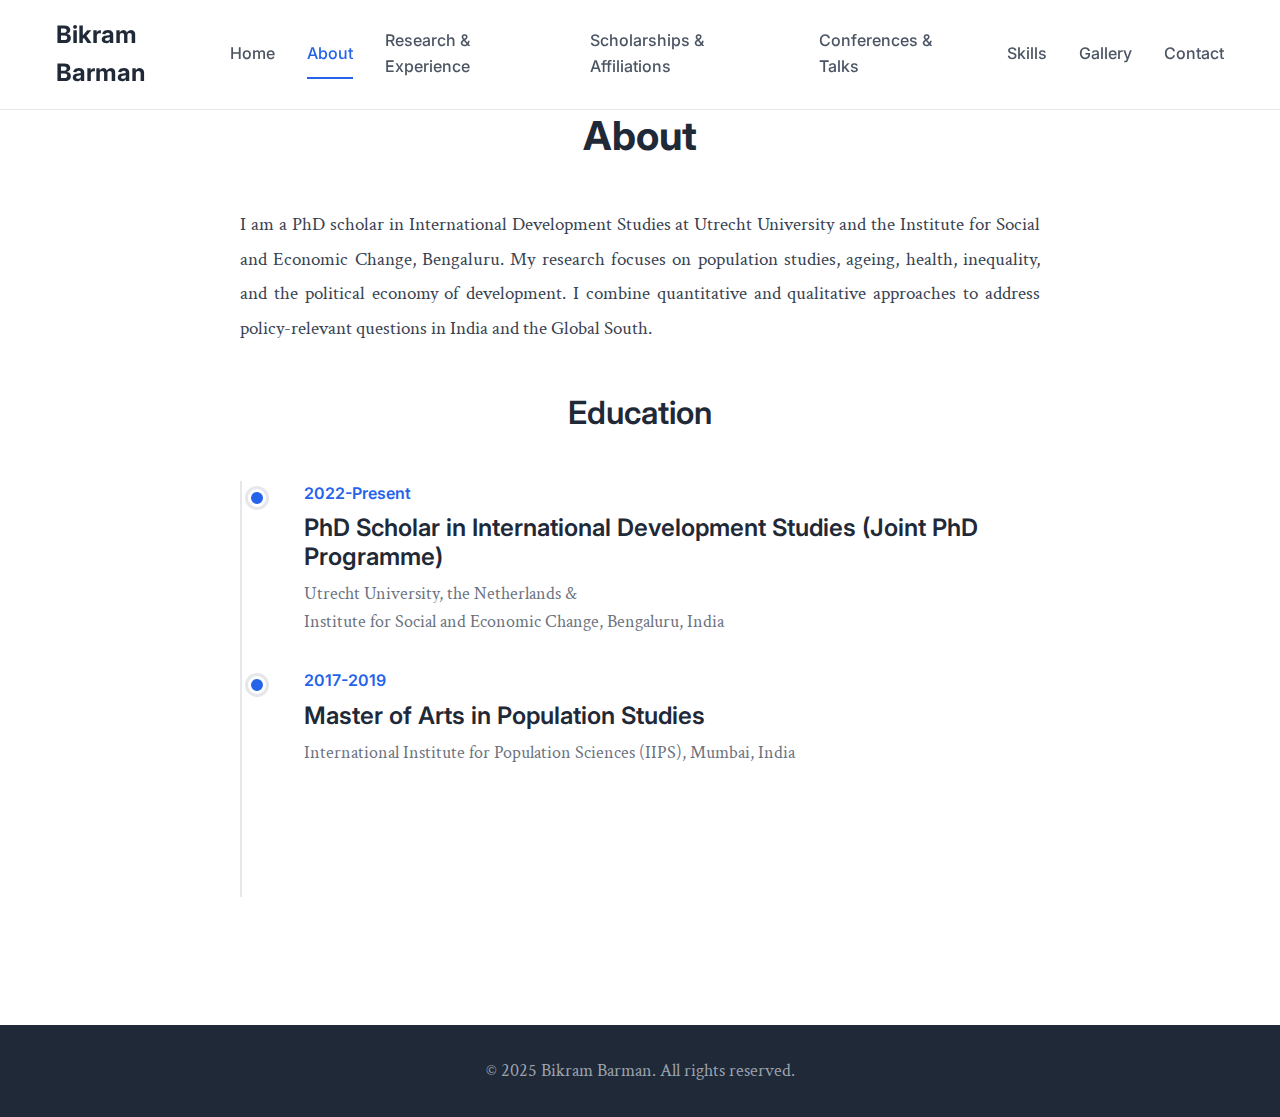
<file: about.html>
<!DOCTYPE html>
<html lang="en">
<head>
    <meta charset="UTF-8">
    <meta name="viewport" content="width=device-width, initial-scale=1.0">
    <title>About - Bikram Barman</title>
    <meta name="description" content="About Bikram Barman - PhD Scholar in International Development Studies">
    <link rel="stylesheet" href="assets/css/style.css">
    <link rel="preconnect" href="https://fonts.googleapis.com">
    <link rel="preconnect" href="https://fonts.gstatic.com" crossorigin>
    <link href="https://fonts.googleapis.com/css2?family=Inter:wght@300;400;500;600;700&family=Crimson+Text:ital,wght@0,400;0,600;1,400&display=swap" rel="stylesheet">
</head>
<body>
    <header class="header">
        <nav class="nav" role="navigation" aria-label="Main navigation">
            <div class="nav-container">
                <a href="index.html" class="nav-brand">Bikram Barman</a>
                <button class="nav-toggle" aria-label="Toggle navigation menu" aria-expanded="false">
                    <span></span>
                    <span></span>
                    <span></span>
                </button>
                <ul class="nav-menu">
                    <li><a href="index.html" class="nav-link">Home</a></li>
                    <li><a href="about.html" class="nav-link active" aria-current="page">About</a></li>
                    <li><a href="research.html" class="nav-link">Research & Experience</a></li>
                    <li><a href="scholarships.html" class="nav-link">Scholarships & Affiliations</a></li>
                    <li><a href="conferences.html" class="nav-link">Conferences & Talks</a></li>
                    <li><a href="skills.html" class="nav-link">Skills</a></li>
                    <li><a href="gallery.html" class="nav-link">Gallery</a></li>
                    <li><a href="contact.html" class="nav-link">Contact</a></li>
                </ul>
            </div>
        </nav>
    </header>

    <main class="main">
        <div class="container">
            <article class="content-page">
                <header class="page-header">
                    <h1 class="page-title">About</h1>
                </header>

                <section class="biography">
                    <p class="bio-text">I am a PhD scholar in International Development Studies at Utrecht University and the Institute for Social and Economic Change, Bengaluru. My research focuses on population studies, ageing, health, inequality, and the political economy of development. I combine quantitative and qualitative approaches to address policy-relevant questions in India and the Global South.</p>
                </section>

                <section class="education">
                    <h2 class="section-title">Education</h2>
                    <div class="timeline">
                        <div class="timeline-item">
                            <div class="timeline-date">2022-Present</div>
                            <div class="timeline-content">
                                <h3>PhD Scholar in International Development Studies (Joint PhD Programme)</h3>
                                <p>Utrecht University, the Netherlands &<br>
                                Institute for Social and Economic Change, Bengaluru, India</p>
                            </div>
                        </div>
                        
                        <div class="timeline-item">
                            <div class="timeline-date">2017-2019</div>
                            <div class="timeline-content">
                                <h3>Master of Arts in Population Studies</h3>
                                <p>International Institute for Population Sciences (IIPS), Mumbai, India</p>
                            </div>
                        </div>
                        
                        <div class="timeline-item">
                            <div class="timeline-date">2014-2017</div>
                            <div class="timeline-content">
                                <h3>Bachelor of Arts in Social Sciences</h3>
                                <p>Tata Institute of Social Sciences (TISS), Guwahati, India</p>
                            </div>
                        </div>
                    </div>
                </section>
            </article>
        </div>
    </main>

    <footer class="footer">
        <div class="container">
            <p>&copy; 2025 Bikram Barman. All rights reserved.</p>
        </div>
    </footer>

    <script src="assets/js/main.js"></script>
</body>
</html>
</file>
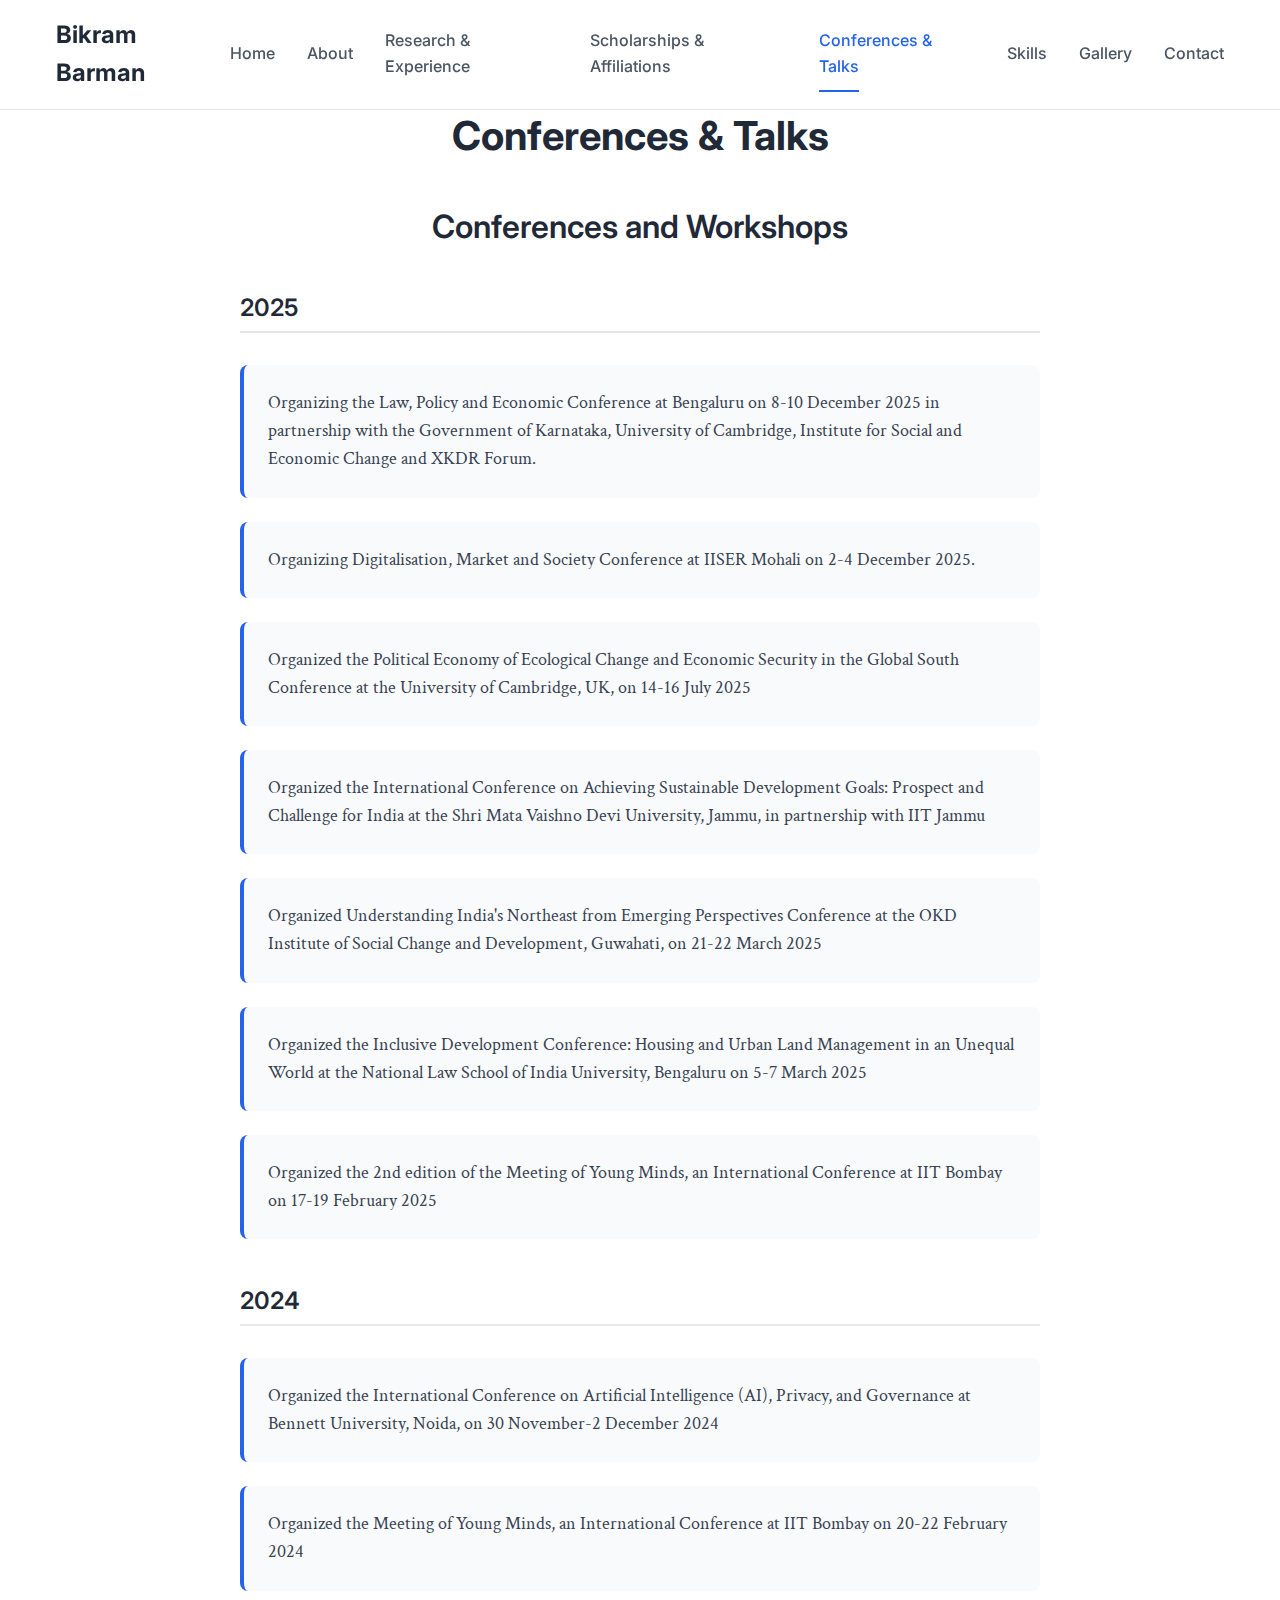
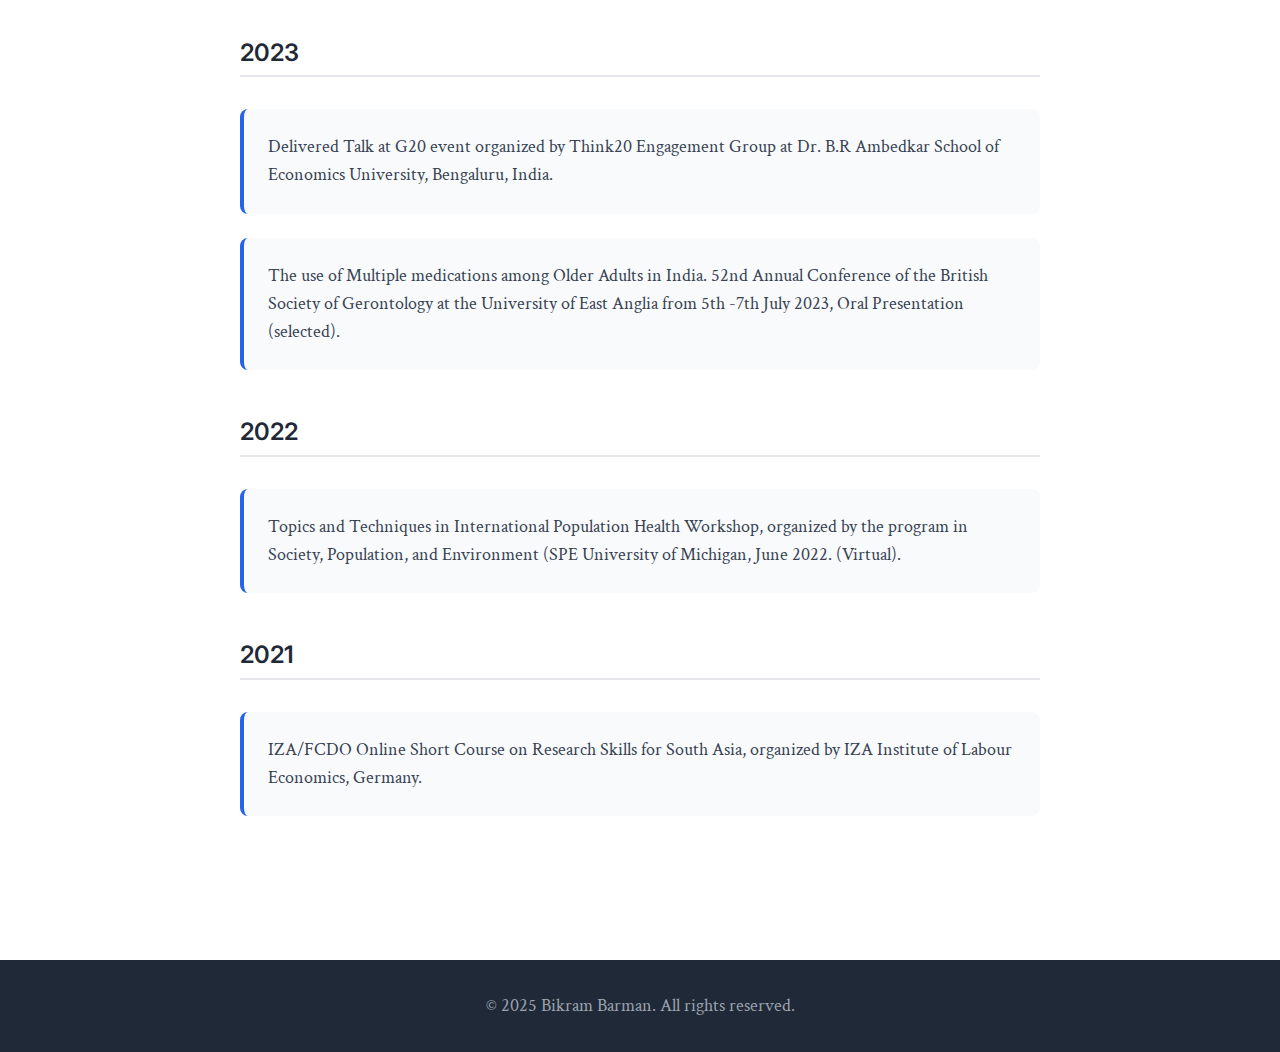
<file: conferences.html>
<!DOCTYPE html>
<html lang="en">
<head>
    <meta charset="UTF-8">
    <meta name="viewport" content="width=device-width, initial-scale=1.0">
    <title>Conferences & Talks - Bikram Barman</title>
    <meta name="description" content="Conferences and Workshops organized and attended by Bikram Barman">
    <link rel="stylesheet" href="assets/css/style.css">
    <link rel="preconnect" href="https://fonts.googleapis.com">
    <link rel="preconnect" href="https://fonts.gstatic.com" crossorigin>
    <link href="https://fonts.googleapis.com/css2?family=Inter:wght@300;400;500;600;700&family=Crimson+Text:ital,wght@0,400;0,600;1,400&display=swap" rel="stylesheet">
</head>
<body>
    <header class="header">
        <nav class="nav" role="navigation" aria-label="Main navigation">
            <div class="nav-container">
                <a href="index.html" class="nav-brand">Bikram Barman</a>
                <button class="nav-toggle" aria-label="Toggle navigation menu" aria-expanded="false">
                    <span></span>
                    <span></span>
                    <span></span>
                </button>
                <ul class="nav-menu">
                    <li><a href="index.html" class="nav-link">Home</a></li>
                    <li><a href="about.html" class="nav-link">About</a></li>
                    <li><a href="research.html" class="nav-link">Research & Experience</a></li>
                    <li><a href="scholarships.html" class="nav-link">Scholarships & Affiliations</a></li>
                    <li><a href="conferences.html" class="nav-link active" aria-current="page">Conferences & Talks</a></li>
                    <li><a href="skills.html" class="nav-link">Skills</a></li>
                    <li><a href="gallery.html" class="nav-link">Gallery</a></li>
                    <li><a href="contact.html" class="nav-link">Contact</a></li>
                </ul>
            </div>
        </nav>
    </header>

    <main class="main">
        <div class="container">
            <article class="content-page">
                <header class="page-header">
                    <h1 class="page-title">Conferences & Talks</h1>
                </header>

                <section class="conferences">
                    <h2 class="section-title">Conferences and Workshops</h2>
                    
                    <div class="year-section">
                        <h3 class="year-title">2025</h3>
                        <div class="conference-list">
                            <div class="conference-item">
                                <p>Organizing the Law, Policy and Economic Conference at Bengaluru on 8-10 December 2025 in partnership with the Government of Karnataka, University of Cambridge, Institute for Social and Economic Change and XKDR Forum.</p>
                            </div>
                            
                            <div class="conference-item">
                                <p>Organizing Digitalisation, Market and Society Conference at IISER Mohali on 2-4 December 2025.</p>
                            </div>
                            
                            <div class="conference-item">
                                <p>Organized the Political Economy of Ecological Change and Economic Security in the Global South Conference at the University of Cambridge, UK, on 14-16 July 2025</p>
                            </div>
                            
                            <div class="conference-item">
                                <p>Organized the International Conference on Achieving Sustainable Development Goals: Prospect and Challenge for India at the Shri Mata Vaishno Devi University, Jammu, in partnership with IIT Jammu</p>
                            </div>
                            
                            <div class="conference-item">
                                <p>Organized Understanding India's Northeast from Emerging Perspectives Conference at the OKD Institute of Social Change and Development, Guwahati, on 21-22 March 2025</p>
                            </div>
                            
                            <div class="conference-item">
                                <p>Organized the Inclusive Development Conference: Housing and Urban Land Management in an Unequal World at the National Law School of India University, Bengaluru on 5-7 March 2025</p>
                            </div>
                            
                            <div class="conference-item">
                                <p>Organized the 2nd edition of the Meeting of Young Minds, an International Conference at IIT Bombay on 17-19 February 2025</p>
                            </div>
                        </div>
                    </div>
                    
                    <div class="year-section">
                        <h3 class="year-title">2024</h3>
                        <div class="conference-list">
                            <div class="conference-item">
                                <p>Organized the International Conference on Artificial Intelligence (AI), Privacy, and Governance at Bennett University, Noida, on 30 November-2 December 2024</p>
                            </div>
                            
                            <div class="conference-item">
                                <p>Organized the Meeting of Young Minds, an International Conference at IIT Bombay on 20-22 February 2024</p>
                            </div>
                        </div>
                    </div>
                    
                    <div class="year-section">
                        <h3 class="year-title">2023</h3>
                        <div class="conference-list">
                            <div class="conference-item">
                                <p>Delivered Talk at G20 event organized by Think20 Engagement Group at Dr. B.R Ambedkar School of Economics University, Bengaluru, India.</p>
                            </div>
                            
                            <div class="conference-item">
                                <p>The use of Multiple medications among Older Adults in India. 52nd Annual Conference of the British Society of Gerontology at the University of East Anglia from 5th -7th July 2023, Oral Presentation (selected).</p>
                            </div>
                        </div>
                    </div>
                    
                    <div class="year-section">
                        <h3 class="year-title">2022</h3>
                        <div class="conference-list">
                            <div class="conference-item">
                                <p>Topics and Techniques in International Population Health Workshop, organized by the program in Society, Population, and Environment (SPE University of Michigan, June 2022. (Virtual).</p>
                            </div>
                        </div>
                    </div>
                    
                    <div class="year-section">
                        <h3 class="year-title">2021</h3>
                        <div class="conference-list">
                            <div class="conference-item">
                                <p>IZA/FCDO Online Short Course on Research Skills for South Asia, organized by IZA Institute of Labour Economics, Germany.</p>
                            </div>
                        </div>
                    </div>
                </section>
            </article>
        </div>
    </main>

    <footer class="footer">
        <div class="container">
            <p>&copy; 2025 Bikram Barman. All rights reserved.</p>
        </div>
    </footer>

    <script src="assets/js/main.js"></script>
</body>
</html>
</file>
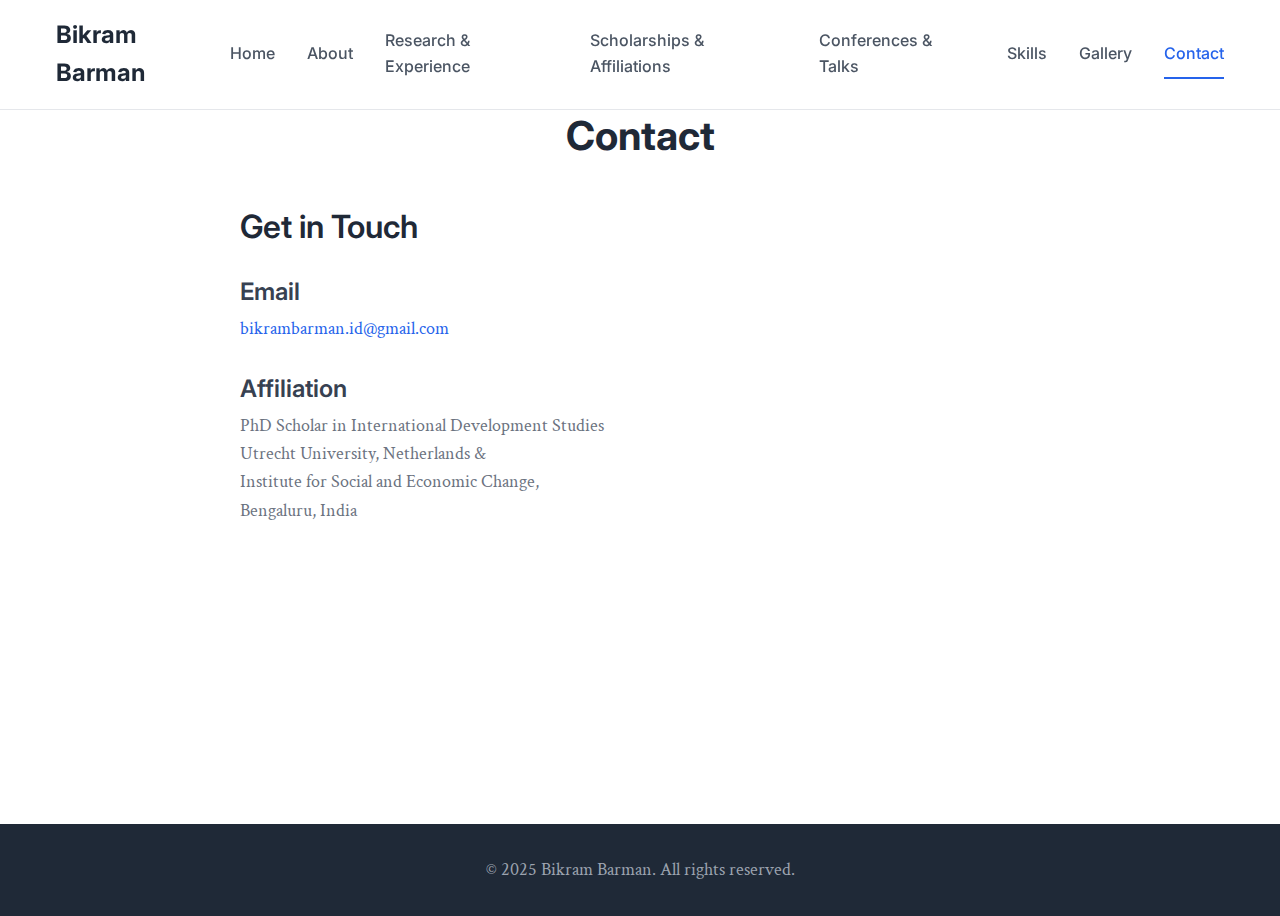
<file: contact.html>
<!DOCTYPE html>
<html lang="en">
<head>
    <meta charset="UTF-8">
    <meta name="viewport" content="width=device-width, initial-scale=1.0">
    <title>Contact - Bikram Barman</title>
    <meta name="description" content="Contact Bikram Barman - PhD Scholar in International Development Studies">
    <link rel="stylesheet" href="assets/css/style.css">
    <link rel="preconnect" href="https://fonts.googleapis.com">
    <link rel="preconnect" href="https://fonts.gstatic.com" crossorigin>
    <link href="https://fonts.googleapis.com/css2?family=Inter:wght@300;400;500;600;700&family=Crimson+Text:ital,wght@0,400;0,600;1,400&display=swap" rel="stylesheet">
</head>
<body>
    <header class="header">
        <nav class="nav" role="navigation" aria-label="Main navigation">
            <div class="nav-container">
                <a href="index.html" class="nav-brand">Bikram Barman</a>
                <button class="nav-toggle" aria-label="Toggle navigation menu" aria-expanded="false">
                    <span></span>
                    <span></span>
                    <span></span>
                </button>
                <ul class="nav-menu">
                    <li><a href="index.html" class="nav-link">Home</a></li>
                    <li><a href="about.html" class="nav-link">About</a></li>
                    <li><a href="research.html" class="nav-link">Research & Experience</a></li>
                    <li><a href="scholarships.html" class="nav-link">Scholarships & Affiliations</a></li>
                    <li><a href="conferences.html" class="nav-link">Conferences & Talks</a></li>
                    <li><a href="skills.html" class="nav-link">Skills</a></li>
                    <li><a href="gallery.html" class="nav-link">Gallery</a></li>
                    <li><a href="contact.html" class="nav-link active" aria-current="page">Contact</a></li>
                </ul>
            </div>
        </nav>
    </header>

    <main class="main">
        <div class="container">
            <article class="content-page">
                <header class="page-header">
                    <h1 class="page-title">Contact</h1>
                </header>

                <section class="contact-info">
                    <div class="contact-grid">
                        <div class="contact-details">
                            <h2>Get in Touch</h2>
                            <div class="contact-item">
                                <h3>Email</h3>
                                <p><a href="mailto:bikrambarman.id@gmail.com">bikrambarman.id@gmail.com</a></p>
                            </div>
                            
                            <div class="contact-item">
                                <h3>Affiliation</h3>
                                <p>PhD Scholar in International Development Studies<br>
                                Utrecht University, Netherlands &<br>
                                Institute for Social and Economic Change, Bengaluru, India</p>
                            </div>
                        </div>
                    </div>
                </section>
            </article>
        </div>
    </main>

    <footer class="footer">
        <div class="container">
            <p>&copy; 2025 Bikram Barman. All rights reserved.</p>
        </div>
    </footer>

    <script src="assets/js/main.js"></script>
    <script src="assets/js/contact.js"></script>
</body>
</html>
</file>
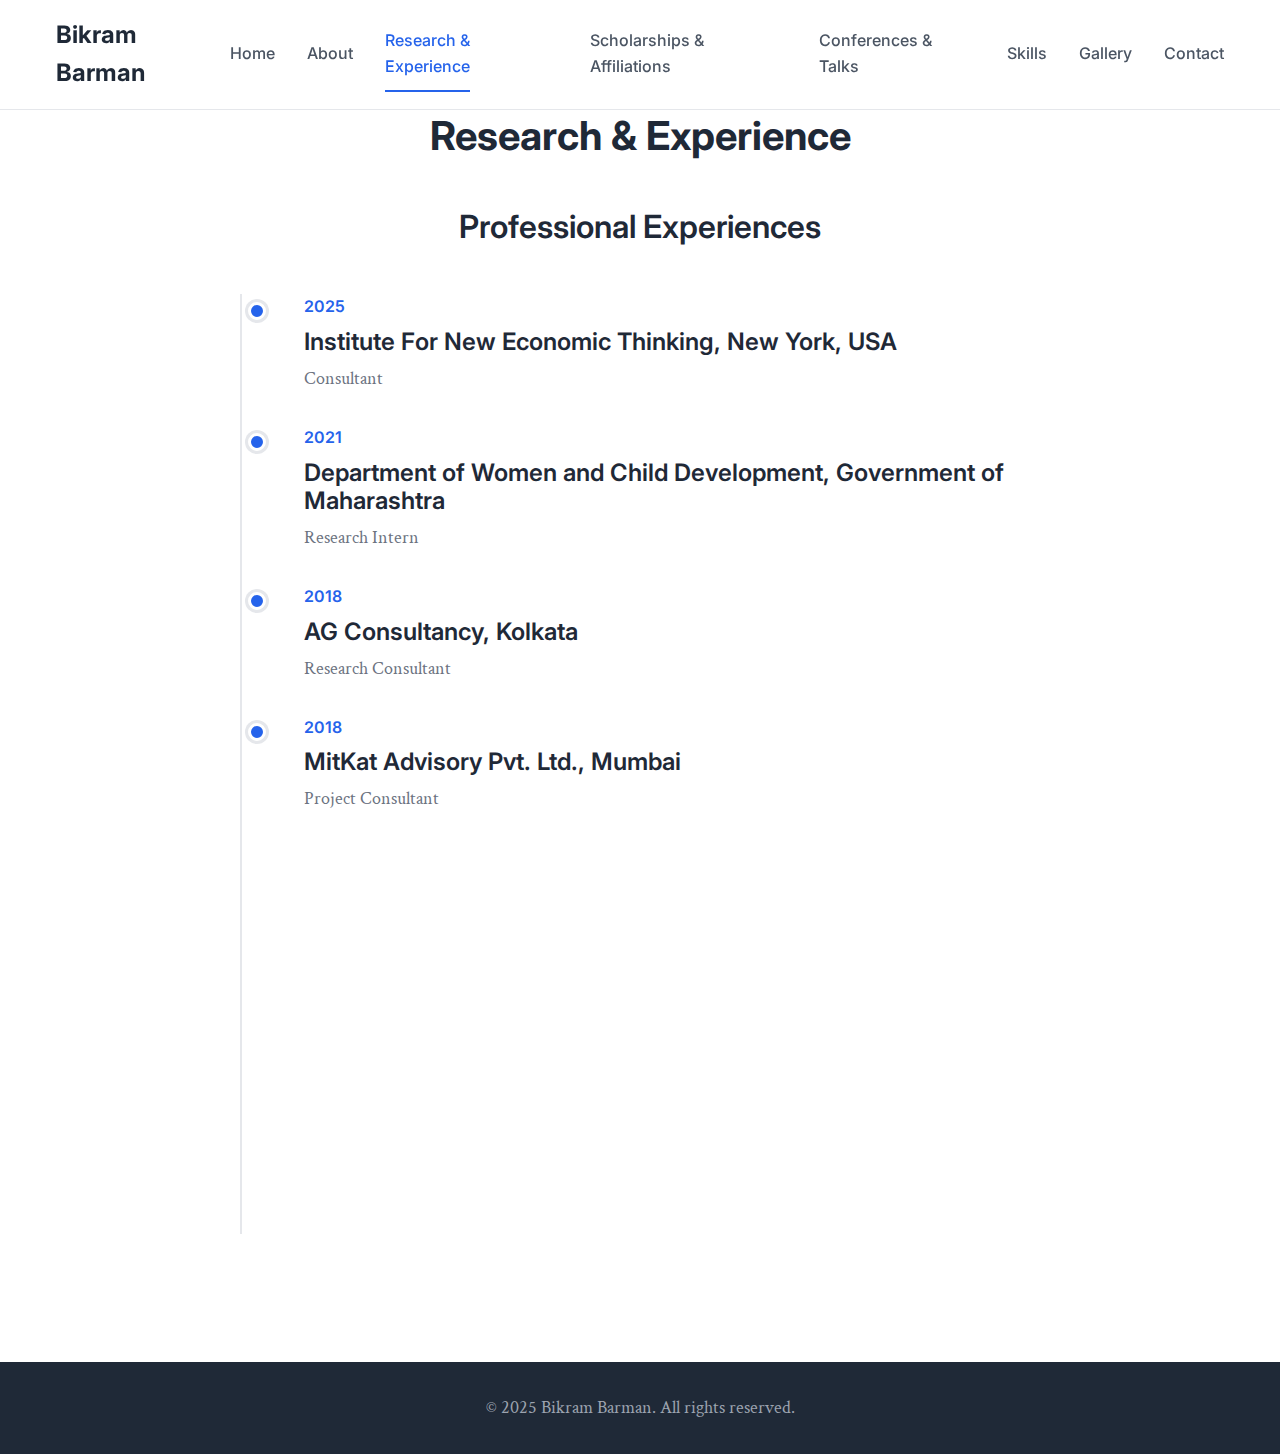
<file: research.html>
<!DOCTYPE html>
<html lang="en">
<head>
    <meta charset="UTF-8">
    <meta name="viewport" content="width=device-width, initial-scale=1.0">
    <title>Research & Experience - Bikram Barman</title>
    <meta name="description" content="Research and Professional Experience of Bikram Barman">
    <link rel="stylesheet" href="assets/css/style.css">
    <link rel="preconnect" href="https://fonts.googleapis.com">
    <link rel="preconnect" href="https://fonts.gstatic.com" crossorigin>
    <link href="https://fonts.googleapis.com/css2?family=Inter:wght@300;400;500;600;700&family=Crimson+Text:ital,wght@0,400;0,600;1,400&display=swap" rel="stylesheet">
</head>
<body>
    <header class="header">
        <nav class="nav" role="navigation" aria-label="Main navigation">
            <div class="nav-container">
                <a href="index.html" class="nav-brand">Bikram Barman</a>
                <button class="nav-toggle" aria-label="Toggle navigation menu" aria-expanded="false">
                    <span></span>
                    <span></span>
                    <span></span>
                </button>
                <ul class="nav-menu">
                    <li><a href="index.html" class="nav-link">Home</a></li>
                    <li><a href="about.html" class="nav-link">About</a></li>
                    <li><a href="research.html" class="nav-link active" aria-current="page">Research & Experience</a></li>
                    <li><a href="scholarships.html" class="nav-link">Scholarships & Affiliations</a></li>
                    <li><a href="conferences.html" class="nav-link">Conferences & Talks</a></li>
                    <li><a href="skills.html" class="nav-link">Skills</a></li>
                    <li><a href="gallery.html" class="nav-link">Gallery</a></li>
                    <li><a href="contact.html" class="nav-link">Contact</a></li>
                </ul>
            </div>
        </nav>
    </header>

    <main class="main">
        <div class="container">
            <article class="content-page">
                <header class="page-header">
                    <h1 class="page-title">Research & Experience</h1>
                </header>

                <section class="professional-experiences">
                    <h2 class="section-title">Professional Experiences</h2>
                    <div class="timeline">
                        <div class="timeline-item">
                            <div class="timeline-date">2025</div>
                            <div class="timeline-content">
                                <h3>Institute For New Economic Thinking, New York, USA</h3>
                                <p>Consultant</p>
                            </div>
                        </div>
                        
                        <div class="timeline-item">
                            <div class="timeline-date">2021</div>
                            <div class="timeline-content">
                                <h3>Department of Women and Child Development, Government of Maharashtra</h3>
                                <p>Research Intern</p>
                            </div>
                        </div>
                        
                        <div class="timeline-item">
                            <div class="timeline-date">2018</div>
                            <div class="timeline-content">
                                <h3>AG Consultancy, Kolkata</h3>
                                <p>Research Consultant</p>
                            </div>
                        </div>
                        
                        <div class="timeline-item">
                            <div class="timeline-date">2018</div>
                            <div class="timeline-content">
                                <h3>MitKat Advisory Pvt. Ltd., Mumbai</h3>
                                <p>Project Consultant</p>
                            </div>
                        </div>
                        
                        <div class="timeline-item">
                            <div class="timeline-date">2017</div>
                            <div class="timeline-content">
                                <h3>AG Consultancy, Kolkata</h3>
                                <p>Research Intern</p>
                            </div>
                        </div>
                        
                        <div class="timeline-item">
                            <div class="timeline-date">2016</div>
                            <div class="timeline-content">
                                <h3>Northeastern Development Finance Corporation Ltd. (NEDFi), Guwahati</h3>
                                <p>Field Investigator</p>
                            </div>
                        </div>
                        
                        <div class="timeline-item">
                            <div class="timeline-date">2016</div>
                            <div class="timeline-content">
                                <h3>South Asian Forum for Environment (SAFE), Kolkata</h3>
                                <p>Research Intern</p>
                            </div>
                        </div>
                    </div>
                </section>
            </article>
        </div>
    </main>

    <footer class="footer">
        <div class="container">
            <p>&copy; 2025 Bikram Barman. All rights reserved.</p>
        </div>
    </footer>

    <script src="assets/js/main.js"></script>
</body>
</html>
</file>
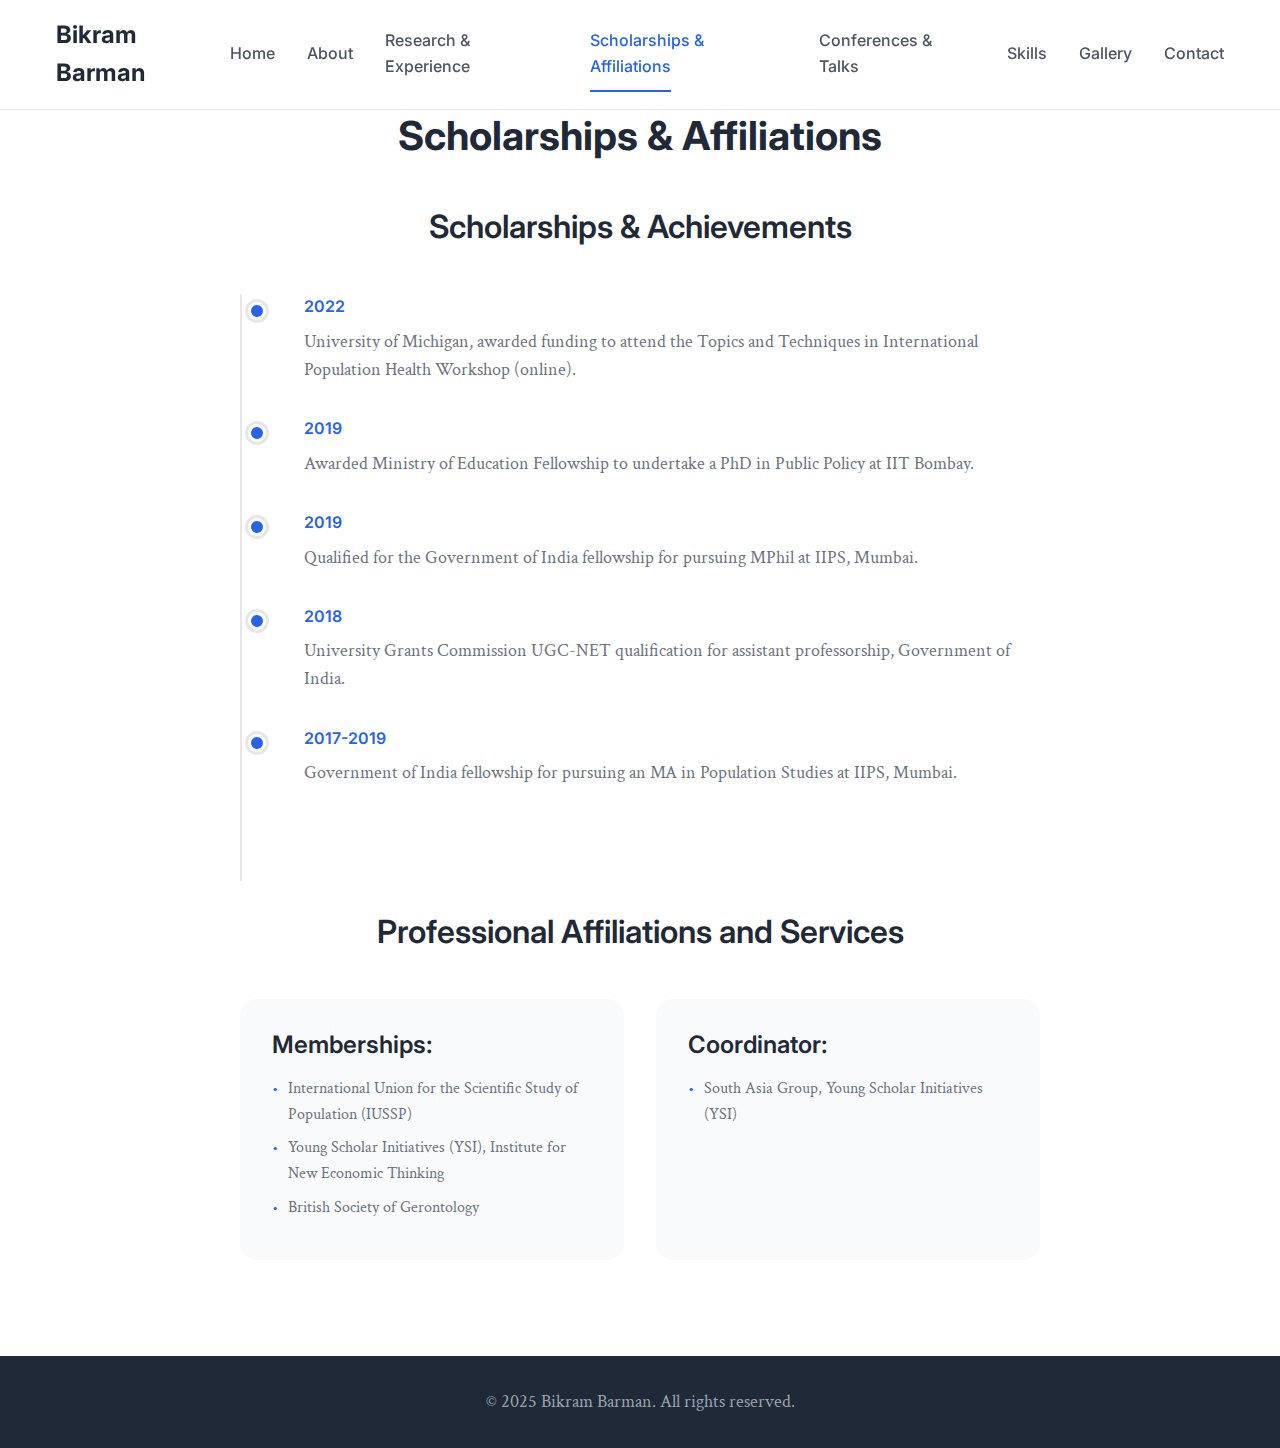
<file: scholarships.html>
<!DOCTYPE html>
<html lang="en">
<head>
    <meta charset="UTF-8">
    <meta name="viewport" content="width=device-width, initial-scale=1.0">
    <title>Scholarships & Affiliations - Bikram Barman</title>
    <meta name="description" content="Scholarships, Achievements, and Professional Affiliations of Bikram Barman">
    <link rel="stylesheet" href="assets/css/style.css">
    <link rel="preconnect" href="https://fonts.googleapis.com">
    <link rel="preconnect" href="https://fonts.gstatic.com" crossorigin>
    <link href="https://fonts.googleapis.com/css2?family=Inter:wght@300;400;500;600;700&family=Crimson+Text:ital,wght@0,400;0,600;1,400&display=swap" rel="stylesheet">
</head>
<body>
    <header class="header">
        <nav class="nav" role="navigation" aria-label="Main navigation">
            <div class="nav-container">
                <a href="index.html" class="nav-brand">Bikram Barman</a>
                <button class="nav-toggle" aria-label="Toggle navigation menu" aria-expanded="false">
                    <span></span>
                    <span></span>
                    <span></span>
                </button>
                <ul class="nav-menu">
                    <li><a href="index.html" class="nav-link">Home</a></li>
                    <li><a href="about.html" class="nav-link">About</a></li>
                    <li><a href="research.html" class="nav-link">Research & Experience</a></li>
                    <li><a href="scholarships.html" class="nav-link active" aria-current="page">Scholarships & Affiliations</a></li>
                    <li><a href="conferences.html" class="nav-link">Conferences & Talks</a></li>
                    <li><a href="skills.html" class="nav-link">Skills</a></li>
                    <li><a href="gallery.html" class="nav-link">Gallery</a></li>
                    <li><a href="contact.html" class="nav-link">Contact</a></li>
                </ul>
            </div>
        </nav>
    </header>

    <main class="main">
        <div class="container">
            <article class="content-page">
                <header class="page-header">
                    <h1 class="page-title">Scholarships & Affiliations</h1>
                </header>

                <section class="scholarships">
                    <h2 class="section-title">Scholarships & Achievements</h2>
                    <div class="timeline">
                        <div class="timeline-item">
                            <div class="timeline-date">2022</div>
                            <div class="timeline-content">
                                <p>University of Michigan, awarded funding to attend the Topics and Techniques in International Population Health Workshop (online).</p>
                            </div>
                        </div>
                        
                        <div class="timeline-item">
                            <div class="timeline-date">2019</div>
                            <div class="timeline-content">
                                <p>Awarded Ministry of Education Fellowship to undertake a PhD in Public Policy at IIT Bombay.</p>
                            </div>
                        </div>
                        
                        <div class="timeline-item">
                            <div class="timeline-date">2019</div>
                            <div class="timeline-content">
                                <p>Qualified for the Government of India fellowship for pursuing MPhil at IIPS, Mumbai.</p>
                            </div>
                        </div>
                        
                        <div class="timeline-item">
                            <div class="timeline-date">2018</div>
                            <div class="timeline-content">
                                <p>University Grants Commission UGC-NET qualification for assistant professorship, Government of India.</p>
                            </div>
                        </div>
                        
                        <div class="timeline-item">
                            <div class="timeline-date">2017-2019</div>
                            <div class="timeline-content">
                                <p>Government of India fellowship for pursuing an MA in Population Studies at IIPS, Mumbai.</p>
                            </div>
                        </div>
                        
                        <div class="timeline-item">
                            <div class="timeline-date">2014-2017</div>
                            <div class="timeline-content">
                                <p>Government of India Post Matric Scholarship for pursuing BA in Social Sciences at TISS, Guwahati.</p>
                            </div>
                        </div>
                    </div>
                </section>

                <section class="affiliations">
                    <h2 class="section-title">Professional Affiliations and Services</h2>
                    
                    <div class="affiliations-grid">
                        <div class="affiliation-category">
                            <h3>Memberships:</h3>
                            <ul>
                                <li>International Union for the Scientific Study of Population (IUSSP)</li>
                                <li>Young Scholar Initiatives (YSI), Institute for New Economic Thinking</li>
                                <li>British Society of Gerontology</li>
                            </ul>
                        </div>
                        
                        <div class="affiliation-category">
                            <h3>Coordinator:</h3>
                            <ul>
                                <li>South Asia Group, Young Scholar Initiatives (YSI)</li>
                            </ul>
                        </div>
                    </div>
                </section>
            </article>
        </div>
    </main>

    <footer class="footer">
        <div class="container">
            <p>&copy; 2025 Bikram Barman. All rights reserved.</p>
        </div>
    </footer>

    <script src="assets/js/main.js"></script>
</body>
</html>
</file>
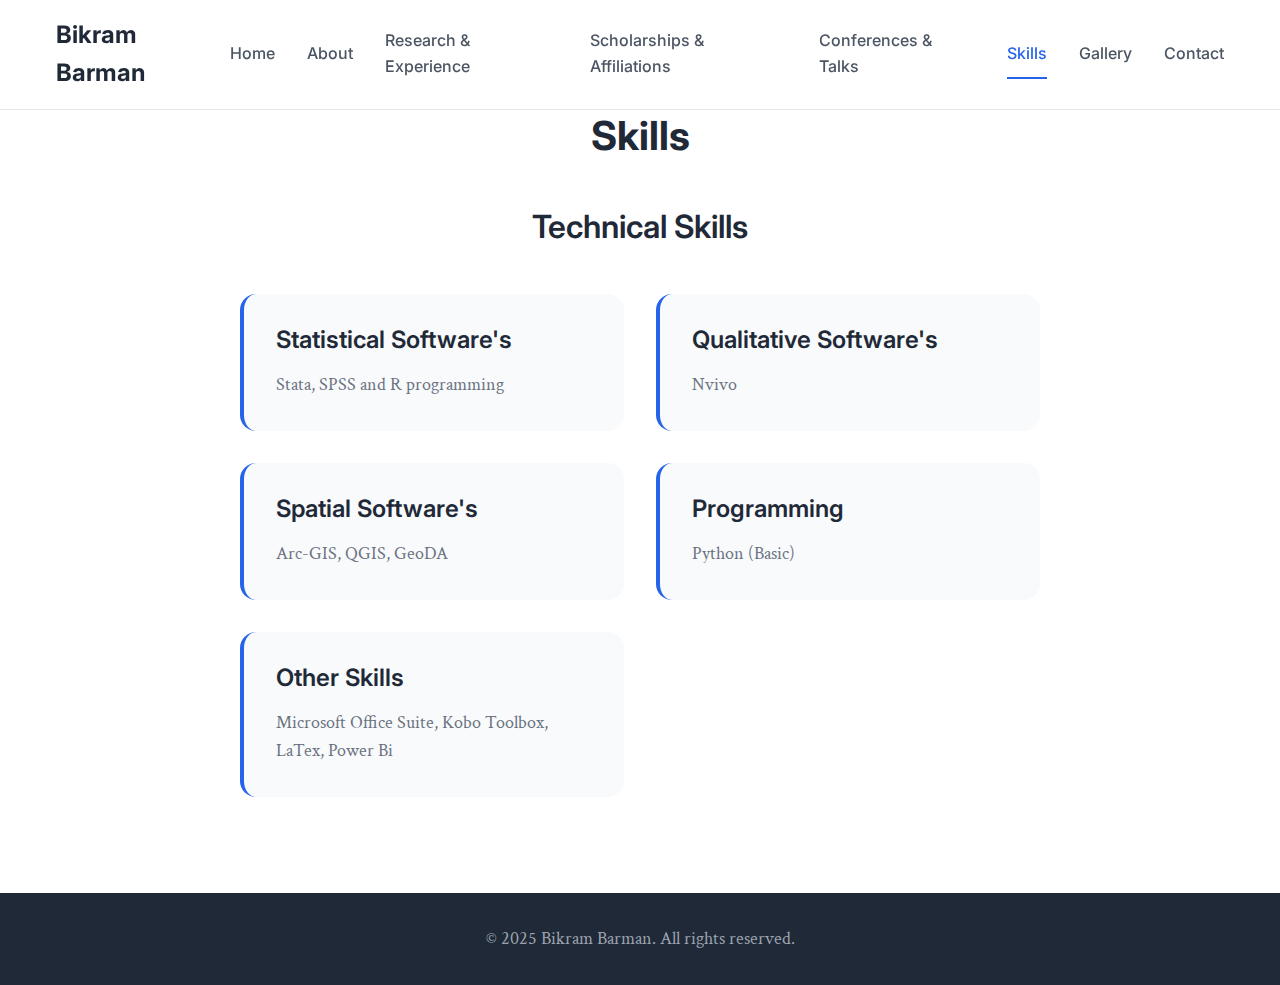
<file: skills.html>
<!DOCTYPE html>
<html lang="en">
<head>
    <meta charset="UTF-8">
    <meta name="viewport" content="width=device-width, initial-scale=1.0">
    <title>Skills - Bikram Barman</title>
    <meta name="description" content="Technical Skills and Software Expertise of Bikram Barman">
    <link rel="stylesheet" href="assets/css/style.css">
    <link rel="preconnect" href="https://fonts.googleapis.com">
    <link rel="preconnect" href="https://fonts.gstatic.com" crossorigin>
    <link href="https://fonts.googleapis.com/css2?family=Inter:wght@300;400;500;600;700&family=Crimson+Text:ital,wght@0,400;0,600;1,400&display=swap" rel="stylesheet">
</head>
<body>
    <header class="header">
        <nav class="nav" role="navigation" aria-label="Main navigation">
            <div class="nav-container">
                <a href="index.html" class="nav-brand">Bikram Barman</a>
                <button class="nav-toggle" aria-label="Toggle navigation menu" aria-expanded="false">
                    <span></span>
                    <span></span>
                    <span></span>
                </button>
                <ul class="nav-menu">
                    <li><a href="index.html" class="nav-link">Home</a></li>
                    <li><a href="about.html" class="nav-link">About</a></li>
                    <li><a href="research.html" class="nav-link">Research & Experience</a></li>
                    <li><a href="scholarships.html" class="nav-link">Scholarships & Affiliations</a></li>
                    <li><a href="conferences.html" class="nav-link">Conferences & Talks</a></li>
                    <li><a href="skills.html" class="nav-link active" aria-current="page">Skills</a></li>
                    <li><a href="gallery.html" class="nav-link">Gallery</a></li>
                    <li><a href="contact.html" class="nav-link">Contact</a></li>
                </ul>
            </div>
        </nav>
    </header>

    <main class="main">
        <div class="container">
            <article class="content-page">
                <header class="page-header">
                    <h1 class="page-title">Skills</h1>
                </header>

                <section class="technical-skills">
                    <h2 class="section-title">Technical Skills</h2>
                    
                    <div class="skills-grid">
                        <div class="skill-category">
                            <h3>Statistical Software's</h3>
                            <p>Stata, SPSS and R programming</p>
                        </div>
                        
                        <div class="skill-category">
                            <h3>Qualitative Software's</h3>
                            <p>Nvivo</p>
                        </div>
                        
                        <div class="skill-category">
                            <h3>Spatial Software's</h3>
                            <p>Arc-GIS, QGIS, GeoDA</p>
                        </div>
                        
                        <div class="skill-category">
                            <h3>Programming</h3>
                            <p>Python (Basic)</p>
                        </div>
                        
                        <div class="skill-category">
                            <h3>Other Skills</h3>
                            <p>Microsoft Office Suite, Kobo Toolbox, LaTex, Power Bi</p>
                        </div>
                    </div>
                </section>
            </article>
        </div>
    </main>

    <footer class="footer">
        <div class="container">
            <p>&copy; 2025 Bikram Barman. All rights reserved.</p>
        </div>
    </footer>

    <script src="assets/js/main.js"></script>
</body>
</html>
</file>
<file: assets/css/style.css>
/* Reset and Base Styles */
* {
    margin: 0;
    padding: 0;
    box-sizing: border-box;
}

html {
    font-size: 16px;
    scroll-behavior: smooth;
}

body {
    font-family: 'Crimson Text', serif;
    line-height: 1.6;
    color: #333;
    background-color: #fff;
}

/* Typography */
h1, h2, h3, h4, h5, h6 {
    font-family: 'Inter', sans-serif;
    font-weight: 600;
    line-height: 1.2;
    margin-bottom: 1rem;
}

h1 {
    font-size: 2.5rem;
    font-weight: 700;
}

h2 {
    font-size: 2rem;
}

h3 {
    font-size: 1.5rem;
}

p {
    margin-bottom: 1rem;
    font-size: 1.1rem;
}

a {
    color: #2563eb;
    text-decoration: none;
    transition: color 0.3s ease;
}

a:hover {
    color: #1d4ed8;
    text-decoration: underline;
}

/* Layout */
.container {
    max-width: 1200px;
    margin: 0 auto;
    padding: 0 1rem;
}

.main {
    min-height: calc(100vh - 140px);
    padding-top: 80px;
}

/* Header and Navigation */
.header {
    position: fixed;
    top: 0;
    left: 0;
    right: 0;
    background: rgba(255, 255, 255, 0.95);
    backdrop-filter: blur(10px);
    border-bottom: 1px solid #e5e7eb;
    z-index: 1000;
}

.nav {
    padding: 1rem 0;
}

.nav-container {
    display: flex;
    justify-content: space-between;
    align-items: center;
    max-width: 1200px;
    margin: 0 auto;
    padding: 0 1rem;
}

.nav-brand {
    font-family: 'Inter', sans-serif;
    font-size: 1.5rem;
    font-weight: 700;
    color: #1f2937;
    text-decoration: none;
}

.nav-brand:hover {
    color: #2563eb;
    text-decoration: none;
}

.nav-menu {
    display: flex;
    list-style: none;
    gap: 2rem;
    align-items: center;
}

.nav-link {
    font-family: 'Inter', sans-serif;
    font-weight: 500;
    color: #4b5563;
    text-decoration: none;
    padding: 0.5rem 0;
    transition: color 0.3s ease;
    position: relative;
}

.nav-link:hover,
.nav-link.active {
    color: #2563eb;
    text-decoration: none;
}

.nav-link.active::after {
    content: '';
    position: absolute;
    bottom: -0.5rem;
    left: 0;
    right: 0;
    height: 2px;
    background: #2563eb;
}

.nav-toggle {
    display: none;
    flex-direction: column;
    background: none;
    border: none;
    cursor: pointer;
    padding: 0.5rem;
}

.nav-toggle span {
    width: 25px;
    height: 3px;
    background: #4b5563;
    margin: 3px 0;
    transition: 0.3s;
}

/* Hero Section */
.hero {
    padding: 4rem 0;
    background: linear-gradient(135deg, #f8fafc 0%, #e2e8f0 100%);
}

.hero-content {
    display: grid;
    grid-template-columns: 2fr 1fr;
    gap: 3rem;
    align-items: center;
}

.hero-title {
    font-size: 3rem;
    color: #1f2937;
    margin-bottom: 0.5rem;
}

.hero-tagline {
    font-size: 1.25rem;
    color: #6b7280;
    margin-bottom: 0.5rem;
}

.hero-location {
    font-size: 1rem;
    color: #9ca3af;
    margin-bottom: 1rem;
}

.hero-email {
    font-size: 1.1rem;
    margin-bottom: 2rem;
}

.hero-email a {
    color: #2563eb;
    font-weight: 500;
}

.hero-actions {
    display: flex;
    gap: 1rem;
    flex-wrap: wrap;
}

.hero-image {
    text-align: center;
}

.profile-img {
    width: 250px;
    height: 250px;
    border-radius: 50%;
    object-fit: cover;
    border: 4px solid #fff;
    box-shadow: 0 10px 25px rgba(0, 0, 0, 0.1);
}

/* Buttons */
.btn {
    display: inline-block;
    padding: 0.75rem 1.5rem;
    border-radius: 0.5rem;
    font-family: 'Inter', sans-serif;
    font-weight: 500;
    text-decoration: none;
    transition: all 0.3s ease;
    border: none;
    cursor: pointer;
    font-size: 1rem;
}

.btn-primary {
    background: #2563eb;
    color: white;
}

.btn-primary:hover {
    background: #1d4ed8;
    text-decoration: none;
    transform: translateY(-2px);
    box-shadow: 0 4px 12px rgba(37, 99, 235, 0.3);
}

.btn-secondary {
    background: transparent;
    color: #2563eb;
    border: 2px solid #2563eb;
}

.btn-secondary:hover {
    background: #2563eb;
    color: white;
    text-decoration: none;
    transform: translateY(-2px);
}

/* Quick Links */
.quick-links {
    padding: 4rem 0;
}

.section-title {
    text-align: center;
    margin-bottom: 3rem;
    color: #1f2937;
}

.links-grid {
    display: grid;
    grid-template-columns: repeat(auto-fit, minmax(280px, 1fr));
    gap: 2rem;
}

.link-card {
    background: white;
    padding: 2rem;
    border-radius: 1rem;
    box-shadow: 0 4px 6px rgba(0, 0, 0, 0.05);
    border: 1px solid #e5e7eb;
    transition: all 0.3s ease;
    text-decoration: none;
    color: inherit;
}

.link-card:hover {
    transform: translateY(-4px);
    box-shadow: 0 10px 25px rgba(0, 0, 0, 0.1);
    text-decoration: none;
    color: inherit;
}

.link-card h3 {
    color: #1f2937;
    margin-bottom: 0.5rem;
}

.link-card p {
    color: #6b7280;
    margin: 0;
}

/* Content Pages */
.content-page {
    max-width: 800px;
    margin: 0 auto;
    padding: 2rem 0;
}

.page-header {
    text-align: center;
    margin-bottom: 3rem;
}

.page-title {
    color: #1f2937;
    margin-bottom: 1rem;
}

.page-description {
    color: #6b7280;
    font-size: 1.1rem;
    margin: 0;
}

/* Biography */
.biography {
    margin-bottom: 3rem;
}

.bio-text {
    font-size: 1.2rem;
    line-height: 1.8;
    color: #374151;
    text-align: justify;
}

/* Timeline */
.timeline {
    position: relative;
    padding-left: 2rem;
}

.timeline::before {
    content: '';
    position: absolute;
    left: 0;
    top: 0;
    bottom: 0;
    width: 2px;
    background: #e5e7eb;
}

.timeline-item {
    position: relative;
    margin-bottom: 2rem;
    padding-left: 2rem;
}

.timeline-item::before {
    content: '';
    position: absolute;
    left: -1.5rem;
    top: 0.5rem;
    width: 12px;
    height: 12px;
    border-radius: 50%;
    background: #2563eb;
    border: 3px solid white;
    box-shadow: 0 0 0 3px #e5e7eb;
}

.timeline-date {
    font-family: 'Inter', sans-serif;
    font-weight: 600;
    color: #2563eb;
    margin-bottom: 0.5rem;
}

.timeline-content h3 {
    color: #1f2937;
    margin-bottom: 0.5rem;
}

.timeline-content p {
    color: #6b7280;
    margin: 0;
}

/* Skills Grid */
.skills-grid {
    display: grid;
    grid-template-columns: repeat(auto-fit, minmax(300px, 1fr));
    gap: 2rem;
}

.skill-category {
    background: #f8fafc;
    padding: 2rem;
    border-radius: 1rem;
    border-left: 4px solid #2563eb;
}

.skill-category h3 {
    color: #1f2937;
    margin-bottom: 1rem;
}

.skill-category p {
    color: #6b7280;
    margin: 0;
}

/* Affiliations */
.affiliations-grid {
    display: grid;
    grid-template-columns: repeat(auto-fit, minmax(300px, 1fr));
    gap: 2rem;
}

.affiliation-category {
    background: #f8fafc;
    padding: 2rem;
    border-radius: 1rem;
}

.affiliation-category h3 {
    color: #1f2937;
    margin-bottom: 1rem;
}

.affiliation-category ul {
    list-style: none;
    padding: 0;
}

.affiliation-category li {
    color: #6b7280;
    margin-bottom: 0.5rem;
    padding-left: 1rem;
    position: relative;
}

.affiliation-category li::before {
    content: '•';
    color: #2563eb;
    position: absolute;
    left: 0;
}

/* Conferences */
.year-section {
    margin-bottom: 3rem;
}

.year-title {
    color: #1f2937;
    border-bottom: 2px solid #e5e7eb;
    padding-bottom: 0.5rem;
    margin-bottom: 2rem;
}

.conference-list {
    space-y: 1.5rem;
}

.conference-item {
    background: #f8fafc;
    padding: 1.5rem;
    border-radius: 0.5rem;
    border-left: 4px solid #2563eb;
    margin-bottom: 1.5rem;
}

.conference-item p {
    color: #374151;
    margin: 0;
    line-height: 1.6;
}

/* Gallery */
.gallery-grid {
    display: grid;
    grid-template-columns: repeat(auto-fit, minmax(300px, 1fr));
    gap: 1.5rem;
}

.gallery-item {
    position: relative;
    overflow: hidden;
    border-radius: 1rem;
    cursor: pointer;
    transition: transform 0.3s ease;
}

.gallery-item:hover {
    transform: scale(1.05);
}

.gallery-item img {
    width: 100%;
    height: 250px;
    object-fit: cover;
    transition: transform 0.3s ease;
}

.gallery-item:hover img {
    transform: scale(1.1);
}

/* Lightbox */
.lightbox {
    display: none;
    position: fixed;
    top: 0;
    left: 0;
    width: 100%;
    height: 100%;
    background: rgba(0, 0, 0, 0.9);
    z-index: 2000;
    justify-content: center;
    align-items: center;
}

.lightbox.active {
    display: flex;
}

.lightbox-content {
    position: relative;
    max-width: 90%;
    max-height: 90%;
}

.lightbox-image {
    max-width: 100%;
    max-height: 80vh;
    object-fit: contain;
}

.lightbox-caption {
    text-align: center;
    color: white;
    padding: 1rem;
    font-size: 1.1rem;
}

.lightbox-close,
.lightbox-prev,
.lightbox-next {
    position: absolute;
    background: rgba(255, 255, 255, 0.2);
    color: white;
    border: none;
    font-size: 2rem;
    cursor: pointer;
    padding: 0.5rem;
    border-radius: 50%;
    transition: background 0.3s ease;
}

.lightbox-close {
    top: -3rem;
    right: 0;
}

.lightbox-prev {
    left: -4rem;
    top: 50%;
    transform: translateY(-50%);
}

.lightbox-next {
    right: -4rem;
    top: 50%;
    transform: translateY(-50%);
}

.lightbox-close:hover,
.lightbox-prev:hover,
.lightbox-next:hover {
    background: rgba(255, 255, 255, 0.4);
}

/* Contact */
.contact-grid {
    display: grid;
    grid-template-columns: 1fr 1fr;
    gap: 4rem;
    align-items: start;
}

.contact-details h2,
.contact-form-section h2 {
    color: #1f2937;
    margin-bottom: 2rem;
}

.contact-item {
    margin-bottom: 2rem;
}

.contact-item h3 {
    color: #374151;
    margin-bottom: 0.5rem;
}

.contact-item p {
    color: #6b7280;
    margin: 0;
}

/* Contact Form */
.contact-form {
    display: flex;
    flex-direction: column;
    gap: 1.5rem;
}

.form-group {
    display: flex;
    flex-direction: column;
}

.form-group label {
    font-family: 'Inter', sans-serif;
    font-weight: 500;
    color: #374151;
    margin-bottom: 0.5rem;
}

.form-group input,
.form-group textarea {
    padding: 0.75rem;
    border: 2px solid #e5e7eb;
    border-radius: 0.5rem;
    font-family: 'Crimson Text', serif;
    font-size: 1rem;
    transition: border-color 0.3s ease;
}

.form-group input:focus,
.form-group textarea:focus {
    outline: none;
    border-color: #2563eb;
}

.form-group textarea {
    resize: vertical;
    min-height: 120px;
}

.error-message {
    color: #dc2626;
    font-size: 0.875rem;
    margin-top: 0.25rem;
    display: none;
}

.form-status {
    margin-top: 1rem;
    padding: 1rem;
    border-radius: 0.5rem;
    display: none;
}

.form-status.success {
    background: #d1fae5;
    color: #065f46;
    border: 1px solid #a7f3d0;
}

.form-status.error {
    background: #fee2e2;
    color: #991b1b;
    border: 1px solid #fca5a5;
}

/* Footer */
.footer {
    background: #1f2937;
    color: white;
    text-align: center;
    padding: 2rem 0;
    margin-top: 4rem;
}

.footer p {
    margin: 0;
    color: #9ca3af;
}

/* Responsive Design */
@media (max-width: 768px) {
    .nav-menu {
        position: fixed;
        top: 100%;
        left: 0;
        right: 0;
        background: white;
        flex-direction: column;
        padding: 2rem;
        box-shadow: 0 4px 6px rgba(0, 0, 0, 0.1);
        transform: translateY(-100%);
        opacity: 0;
        visibility: hidden;
        transition: all 0.3s ease;
    }

    .nav-menu.active {
        transform: translateY(0);
        opacity: 1;
        visibility: visible;
    }

    .nav-toggle {
        display: flex;
    }

    .nav-toggle.active span:nth-child(1) {
        transform: rotate(-45deg) translate(-5px, 6px);
    }

    .nav-toggle.active span:nth-child(2) {
        opacity: 0;
    }

    .nav-toggle.active span:nth-child(3) {
        transform: rotate(45deg) translate(-5px, -6px);
    }

    .hero-content {
        grid-template-columns: 1fr;
        text-align: center;
        gap: 2rem;
    }

    .hero-title {
        font-size: 2rem;
    }

    .profile-img {
        width: 200px;
        height: 200px;
    }

    .links-grid {
        grid-template-columns: 1fr;
    }

    .skills-grid {
        grid-template-columns: 1fr;
    }

    .affiliations-grid {
        grid-template-columns: 1fr;
    }

    .contact-grid {
        grid-template-columns: 1fr;
        gap: 2rem;
    }

    .gallery-grid {
        grid-template-columns: repeat(auto-fit, minmax(250px, 1fr));
    }

    .timeline {
        padding-left: 1rem;
    }

    .timeline-item {
        padding-left: 1.5rem;
    }

    .lightbox-prev,
    .lightbox-next {
        position: fixed;
        top: 50%;
        transform: translateY(-50%);
    }

    .lightbox-prev {
        left: 1rem;
    }

    .lightbox-next {
        right: 1rem;
    }

    .container {
        padding: 0 1rem;
    }

    .main {
        padding-top: 70px;
    }
}

@media (max-width: 480px) {
    .hero-actions {
        flex-direction: column;
        align-items: center;
    }

    .btn {
        width: 100%;
        text-align: center;
    }

    .gallery-grid {
        grid-template-columns: 1fr;
    }

    .lightbox-content {
        max-width: 95%;
    }
}

/* Print Styles */
@media print {
    .header,
    .footer,
    .nav,
    .lightbox {
        display: none;
    }

    .main {
        padding-top: 0;
    }

    body {
        font-size: 12pt;
        line-height: 1.4;
    }

    .page-title {
        font-size: 18pt;
    }

    .section-title {
        font-size: 16pt;
    }
}
</file>
